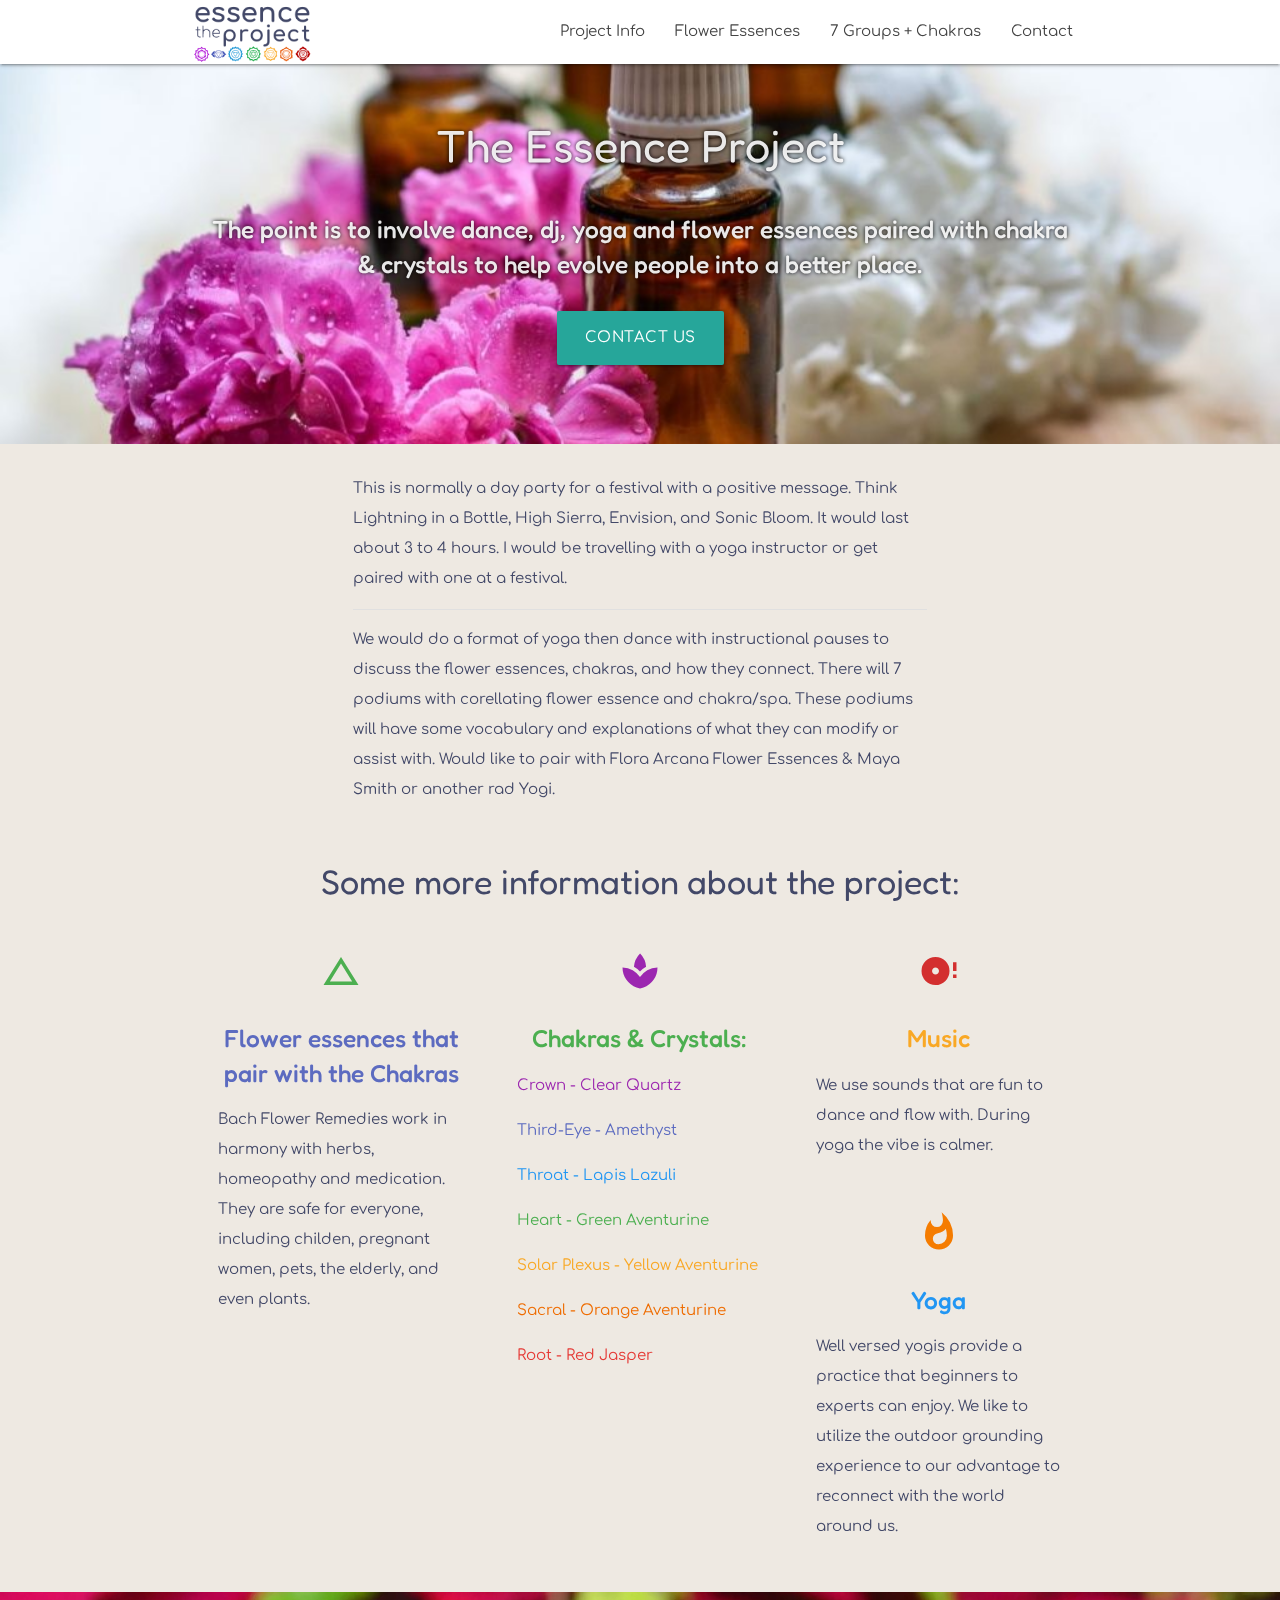
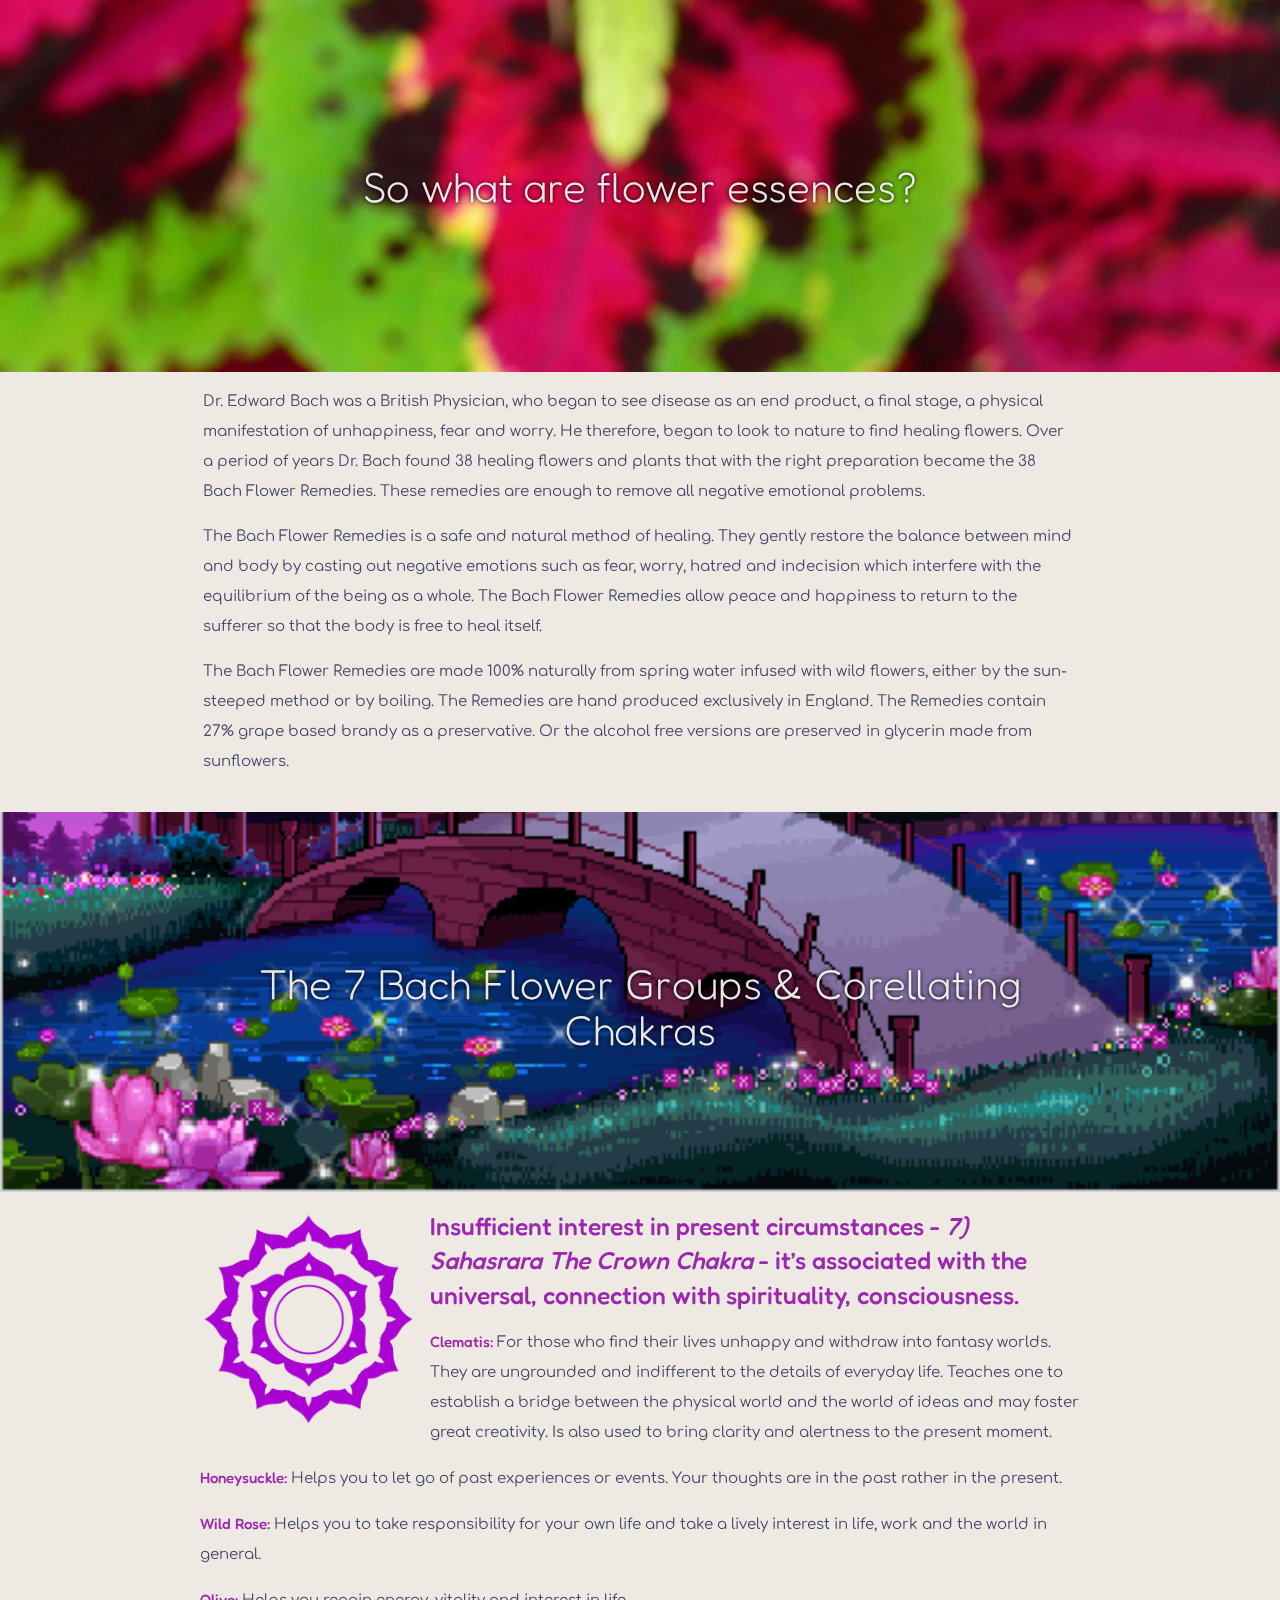
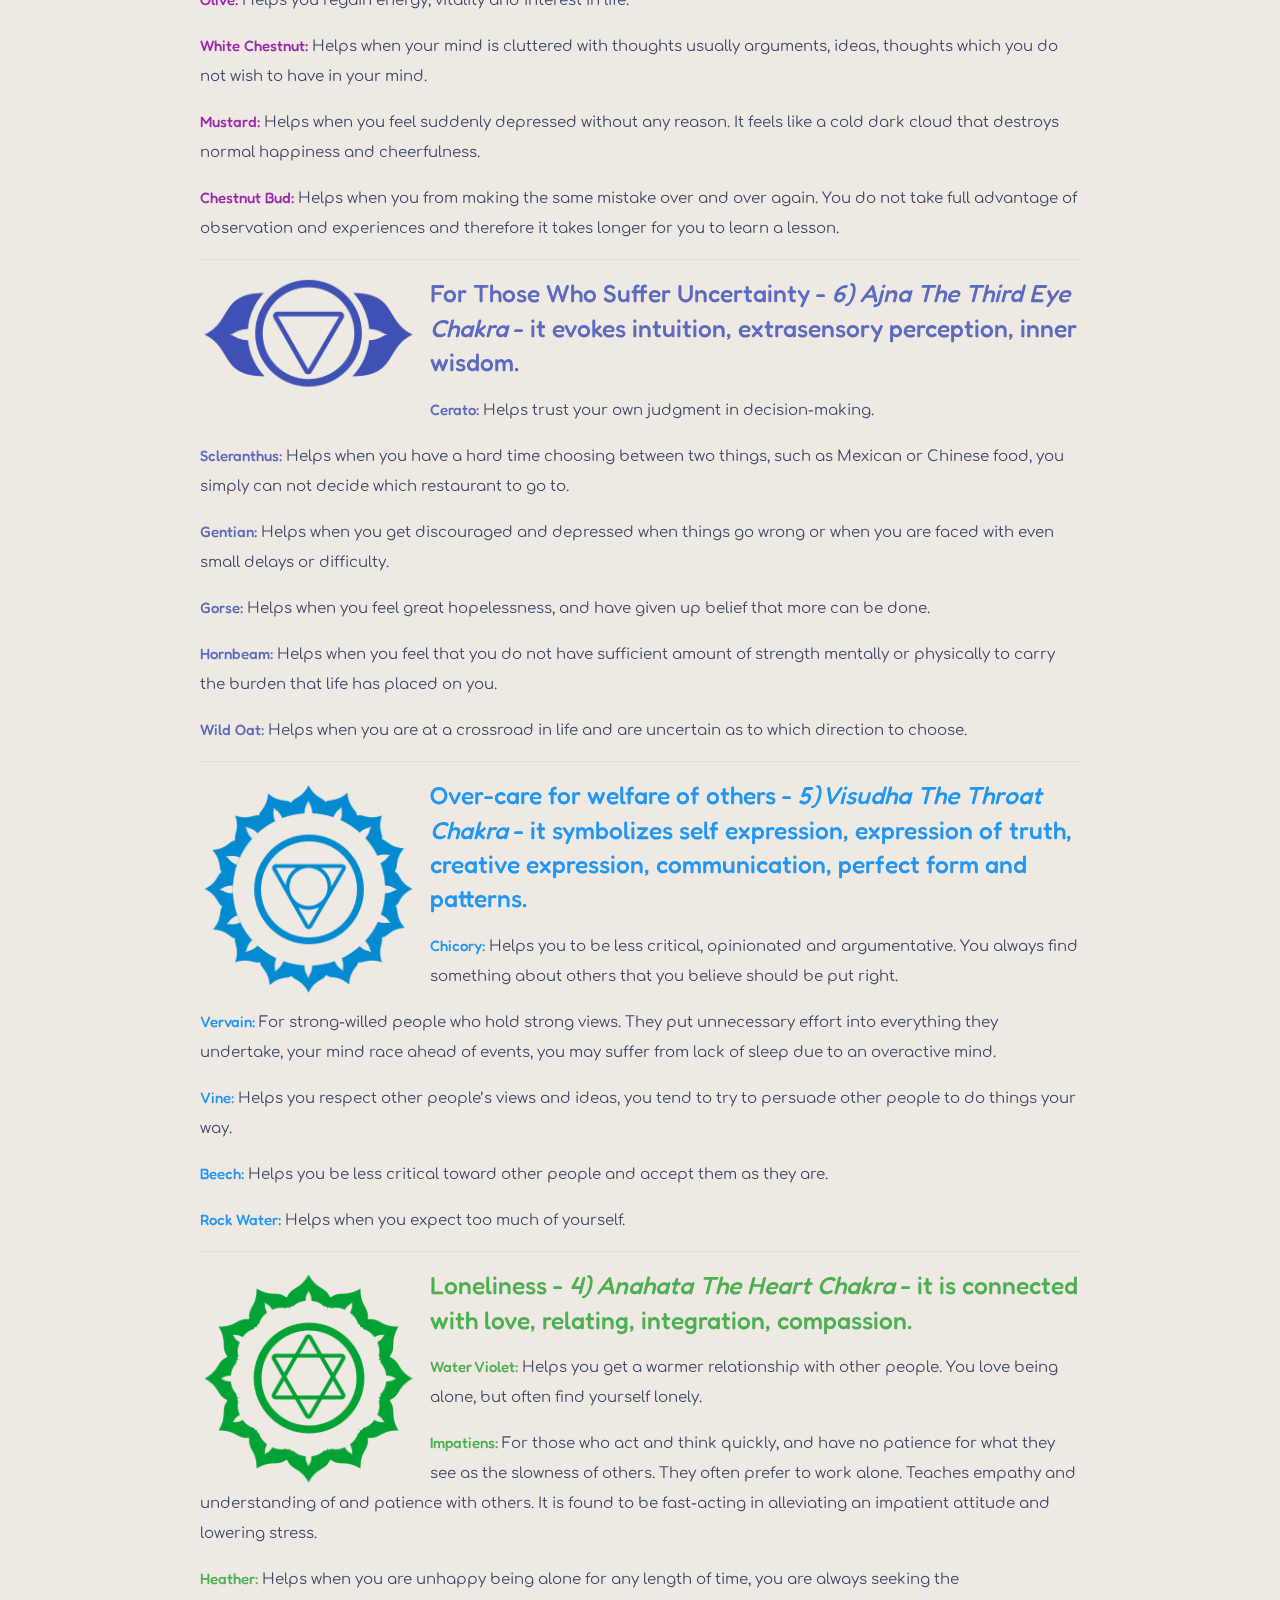
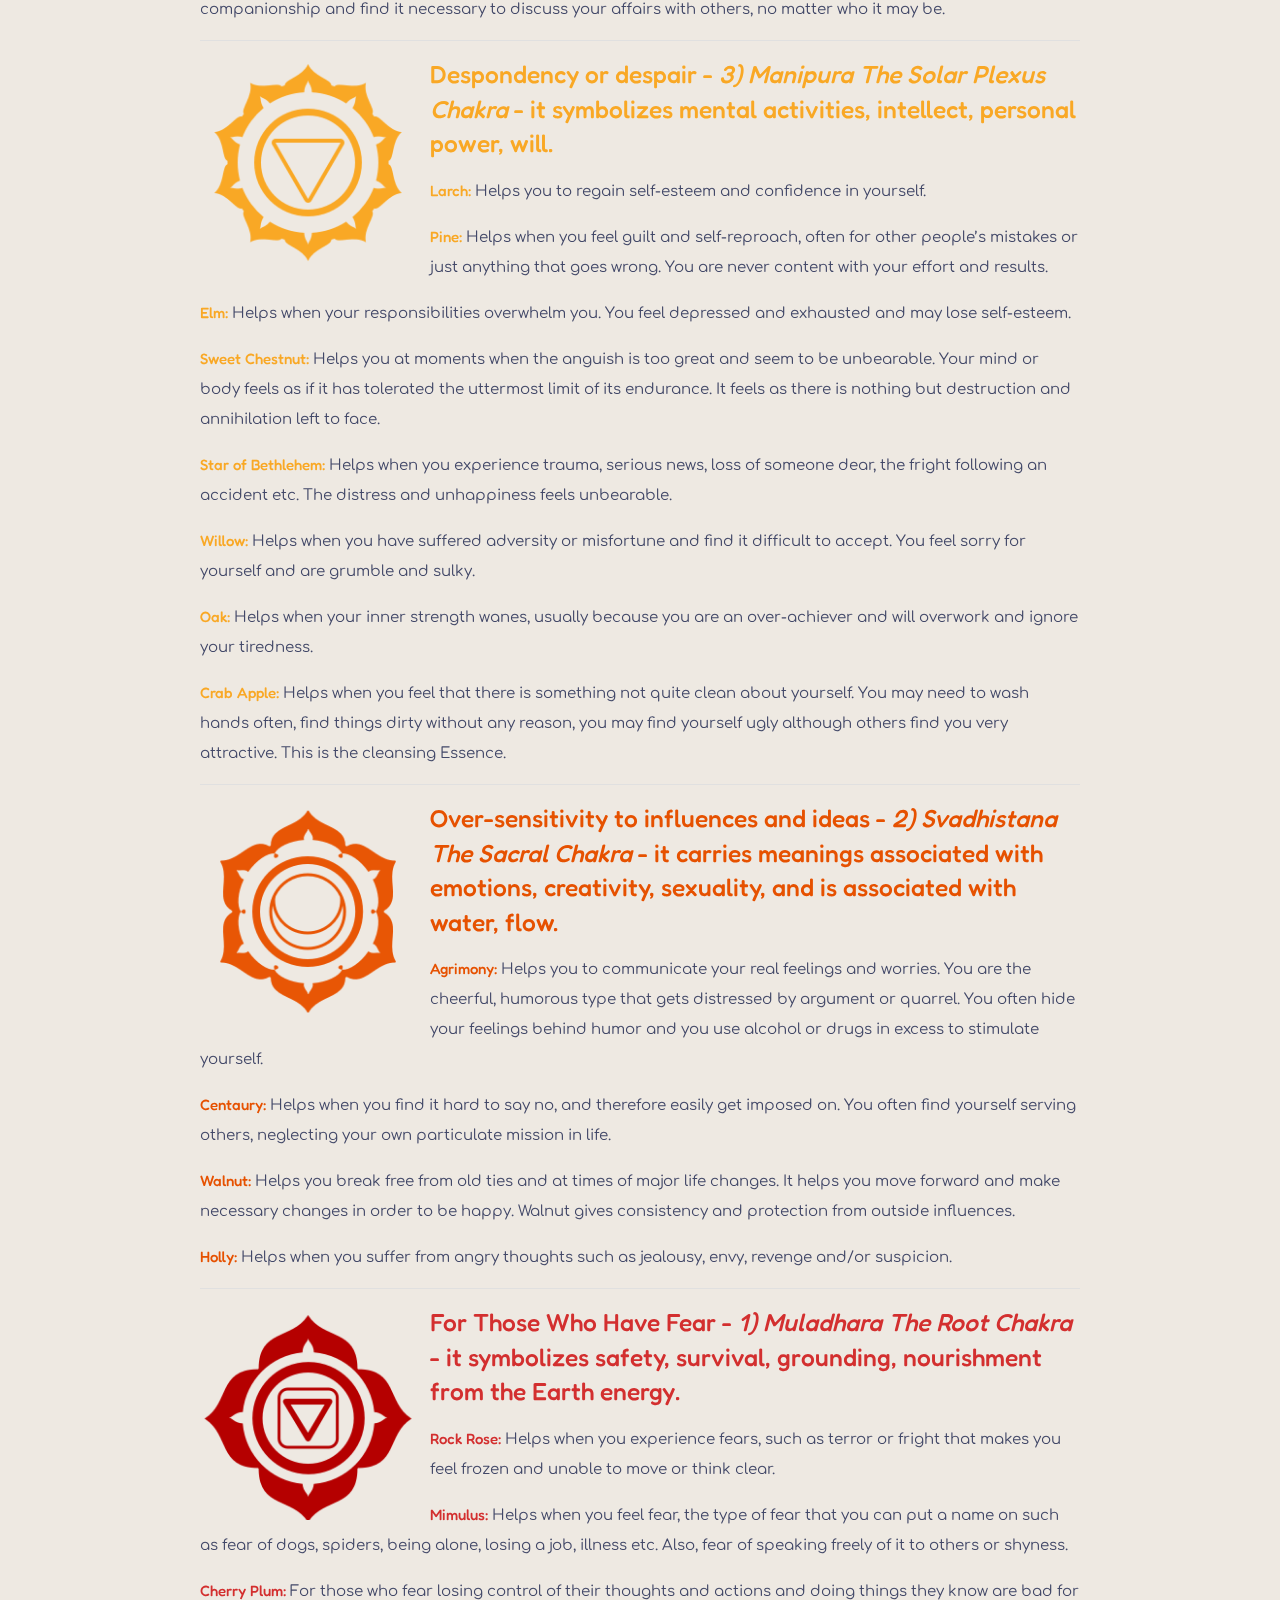
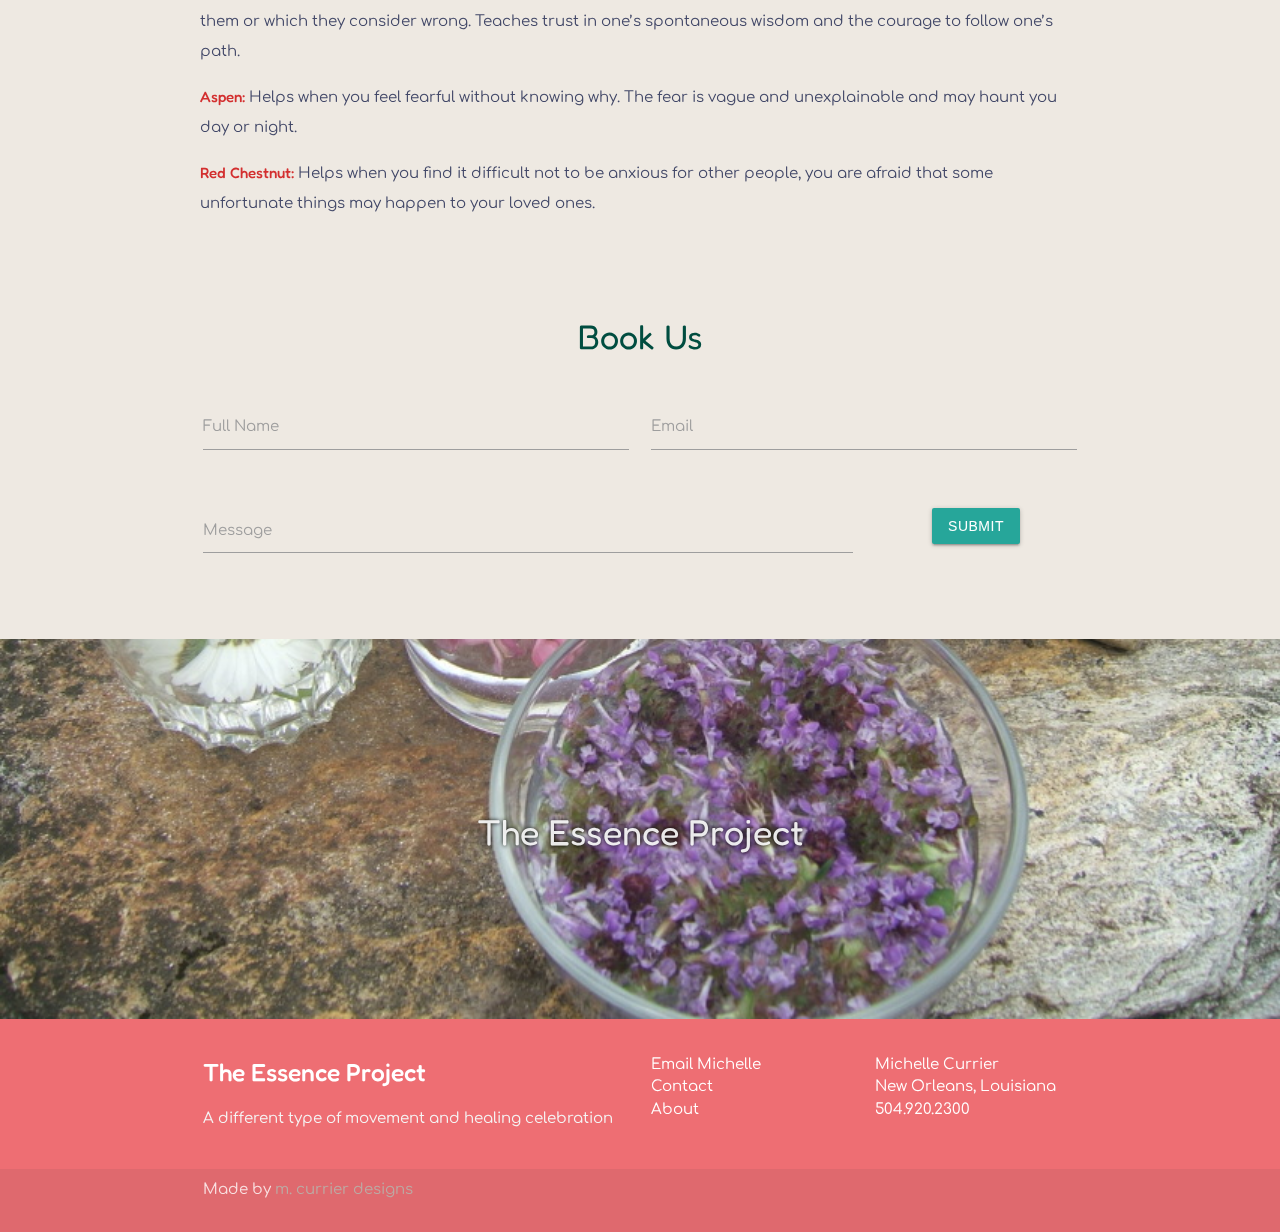
<file: index.html>
<!DOCTYPE html>
<!-- saved from url=(0029)https://essence.mcurrier.com/ -->
<html lang="en"><head><meta http-equiv="Content-Type" content="text/html; charset=UTF-8">
  
  <meta name="viewport" content="width=device-width, initial-scale=1">
  <title>The Essence Project</title>

  <!-- CSS  -->
  <link href="./img/icon" rel="stylesheet">
  <link href="./css/materialize.css" type="text/css" rel="stylesheet" media="screen,projection">
  <link href="./css/style.css" type="text/css" rel="stylesheet" media="screen,projection">

  <link href="./css/css" rel="stylesheet">
  
  <link rel="preconnect" href="https://fonts.googleapis.com">
  <link rel="preconnect" href="https://fonts.gstatic.com" crossorigin>
  <link href="https://fonts.googleapis.com/css2?family=Comfortaa:wght@300..700&family=Fredoka:wght@300..700&display=swap" rel="stylesheet">
  <link href="https://fonts.googleapis.com/icon?family=Material+Icons" rel="stylesheet">
</head>
<body data-new-gr-c-s-check-loaded="14.1215.0" data-gr-ext-installed="" cz-shortcut-listen="true">
  <nav class="white" role="navigation">
    <div class="nav-wrapper container">
      <a id="logo-container" href="https://essence.mcurrier.com/#" class="brand-logo"></a>
      <ul class="right hide-on-med-and-down">
        <li><a href="#one" class="active">Project Info</a></li>
        <li><a href="#two">Flower Essences</a></li>
        <li><a href="#three">7 Groups + Chakras</a></li>
        <li><a href="#contact">Contact</a></li>
      </ul>

      <ul id="nav-mobile" class="sidenav">
        <li><a href="#one" class="active">Project Info</a></li>
        <li><a href="#two">Flower Essences</a></li>
        <li><a href="#three">7 Bach Flower Groups + Chakras</a></li>
        <li><a href="#contact">Contact</a></li>
      </ul>
      <a href="https://essence.mcurrier.com/#" data-target="nav-mobile" class="sidenav-trigger"><i class="material-icons">menu</i></a>
    </div>
  </nav>

  <div id="index-banner" class="parallax-container">
    <div class="section no-pad-bot">
      <div class="container">
        <br class="hide-on-med-and-down"><br>
        <h1 class="header center">The Essence Project</h1>
        <div class="row center">
          <h5 class="header col s12">The point is to involve dance, dj, yoga and flower essences paired with chakra &amp; crystals to help evolve people into a better place.</h5>
        </div>
        <div class="row center">
          <a href="#contact" id="download-button" class="btn-large waves-effect waves-light wine">Contact Us</a>
        </div>
        <br><br>

      </div>
    </div>
    <div class="parallax"><img src="./img/Flower-Essences-1024x512.jpg" alt="Essence Project" style="transform: translate3d(-50%, 105.265px, 0px); opacity: 1;"></div>
  </div>
  <div class="container">
    <div id="one" class="section scrollspy">
      <div class="row">
        <div class="col offset-m2 m8 s12">
          <p>This is normally a day party for a festival with a positive message. Think Lightning in a Bottle, High Sierra, Envision, and Sonic Bloom. It would last about 3 to 4 hours. I would be travelling with a yoga instructor or get paired with one at a festival. </p> 
        </div>
        <div class="col offset-m2 m8 s12">
          <div class="divider"></div>
          <p>We would do a format of yoga then dance with instructional pauses to discuss the flower essences, chakras, and how they connect. There will 7 podiums with corellating flower essence and chakra/spa. These podiums will have some vocabulary and explanations of what they can modify or assist with. Would like to pair with Flora Arcana Flower Essences &amp; Maya Smith or another rad Yogi.</p>

        </div>
      </div>
      <!--   Icon Section   -->
      <div class="row">
        <div class="col s12 center"><h4>Some more information about the project:</h4></div>
        <div class="col s12 m6 l4">
          <div class="icon-block">
            <h2 class="center green-text"><i class="material-icons">change_history</i></h2>
            <h5 class="center indigo-text text-lighten-1">Flower essences that pair with the Chakras</h5>

            <p>Bach Flower Remedies work in harmony with herbs, homeopathy and medication. They are safe for everyone, including childen, pregnant women, pets, the elderly, and even plants.</p>
          </div>
        </div>

        <div class="col s12 m6 l4">
          <div class="icon-block">
            <h2 class="center purple-text"><i class="material-icons">spa</i></h2>
            <h5 class="center green-text">Chakras &amp; Crystals:</h5>
              <p class="purple-text">Crown - Clear Quartz</p>
              <p class="indigo-text text-lighten-1">Third-Eye - Amethyst</p>
              <p class="blue-text">Throat - Lapis Lazuli</p>
              <p class="green-text">Heart - Green Aventurine</p>
              <p class="yellow-text text-darken-3">Solar Plexus - Yellow Aventurine</p>
              <p class="orange-text text-darken-3">Sacral - Orange Aventurine</p>
              <p class="red-text text-darken-1">Root - Red Jasper</p>
          </div>
        </div>

        <div class="col s12 m6 l4">
          <div class="icon-block">
            <h2 class="center red-text text-darken-2"><i class="material-icons">disc_full</i></h2>
            <h5 class="center yellow-text text-darken-3">Music</h5>

            <p>We use sounds that are fun to dance and flow with. During yoga the vibe is calmer.</p>
          </div>
        </div>
        <div class="col s12 m6 l4">
          <div class="icon-block">
            <h2 class="center orange-text text-darken-2"><i class="material-icons">whatshot</i></h2>
            <h5 class="center blue-text">Yoga</h5>

            <p>Well versed yogis provide a practice that beginners to experts can enjoy. We like to utilize the outdoor grounding experience to our advantage to reconnect with the world around us.</p>
          </div>
        </div>
      </div>

    </div>
  </div>

  <div class="parallax-container valign-wrapper">
    <div id="two" class="section no-pad-bot scrollspy">
      <div class="container">
        <div class="row center">
          <h2 class="header col s12 light">So what are flower essences?</h2>      
        </div>      
      </div>
    </div>
    <div class="parallax"><img src="./img/flower.webp" alt="flower essences" style="opacity: 1;"></div>
  </div>
  <div class="container">
    <div class="row">
      <div class="col s12">
        <p>Dr. Edward Bach was a British Physician, who began to see disease as an end product, a final stage, a physical manifestation of unhappiness, fear and worry. He therefore, began to look to nature to find healing flowers. Over a period of years Dr. Bach found 38 healing flowers and plants that with the right preparation became the 38 Bach Flower Remedies. These remedies are enough to remove all negative emotional problems.</p>
        <p>The Bach Flower Remedies is a safe and natural method of healing. They gently restore the balance between mind and body by casting out negative emotions such as fear, worry, hatred and indecision which interfere with the equilibrium of the being as a whole. The Bach Flower Remedies allow peace and happiness to return to the sufferer so that the body is free to heal itself.</p>
        <p>The Bach Flower Remedies are made 100% naturally from spring water infused with wild flowers, either by the sun-steeped method or by boiling. The Remedies are hand produced exclusively in England. The Remedies contain 27% grape based brandy as a preservative. Or the alcohol free versions are preserved in glycerin made from sunflowers.
</p>
      </div>
    </div>
  </div>
  <div class="parallax-container valign-wrapper">
    <div class="section no-pad-bot">
      <div id="three" class="container scrollspy">
        <div class="row center">
          <h2 class="header col s12 light">The 7 Bach Flower Groups &amp; Corellating Chakras</h2>      
        </div>      
      </div>
    </div>
    <div class="parallax"><img src="./img/bridge-pixel.gif" alt="bridge garden" style="opacity: 1;"></div>
  </div>
  <div id="second" class="row">
    <div class="col s12">
      <ul id="show" class="chakra-menu">
        <li><a href="/#crown" class="purple-text">sahasrara</a></li>
        <li><a href="/#thirdeye" class="indigo-text">ajna</a></li>
        <li><a href="/#throat" class="blue-text">visudha</a></li>
        <li><a href="/#heart" class="green-text">anahata</a></li>
        <li><a href="/#solarplexus" class="yellow-text text-darken-3">manipura</a></li>
        <li><a href="/#sacral" class="orange-text text-darken-2">svadhistana</a></li>
        <li><a href="/#root" class="red-text text-darken-2">muladhara</a></li>
      </ul>

  <div class="container">
    <div class="row">
      <div class="col s12">
        <h5 id="crown" class="purple-text scrollspy"> <div class="sahasrara"></div>Insufficient interest in present circumstances - <i>7) Sahasrara The Crown Chakra</i> - it’s associated with the universal, connection with spirituality, consciousness.</h5>
        <p><strong class="purple-text">Clematis:</strong> For those who find their lives unhappy and withdraw into fantasy worlds. They are ungrounded and indifferent to the details of everyday life. Teaches one to establish a bridge between the physical world and the world of ideas and may foster great creativity. Is also used to bring clarity and alertness to the present moment.</p>
        <p><strong class="purple-text">Honeysuckle:</strong> Helps you to let go of past experiences or events. Your thoughts are in the past rather in the present.</p>
        <p><strong class="purple-text">Wild Rose:</strong> Helps you to take responsibility for your own life and take a lively interest in life, work and the world in general.</p>
        <p><strong class="purple-text">Olive:</strong> Helps you regain energy, vitality and interest in life.</p>
        <p><strong class="purple-text">White Chestnut:</strong> Helps when your mind is cluttered with thoughts usually arguments, ideas, thoughts which you do not wish to have in your mind.</p>
        <p><strong class="purple-text">Mustard:</strong> Helps when you feel suddenly depressed without any reason. It feels like a cold dark cloud that destroys normal happiness and cheerfulness.</p>
        <p><strong class="purple-text">Chestnut Bud:</strong> Helps when you from making the same mistake over and over again. You do not take full advantage of observation and experiences and therefore it takes longer for you to learn a lesson.</p>
      </div>
      <div class="col s12">
        <div class="divider"></div>
      </div>
      <div class="col s12">
        <h5 id="thirdeye" class="indigo-text text-lighten-1  scrollspy"><div class="ajna"></div>For Those Who Suffer Uncertainty - <i>6) Ajna The Third Eye Chakra</i> - it evokes intuition, extrasensory perception, inner wisdom.</h5>
        <p><strong class="indigo-text text-lighten-1">Cerato:</strong> Helps trust your own judgment in decision-making. </p>
        <p><strong class="indigo-text text-lighten-1">Scleranthus:</strong> Helps when you have a hard time choosing between two things, such as Mexican or Chinese food, you simply can not decide which restaurant to go to.</p>
        <p><strong class="indigo-text text-lighten-1">Gentian:</strong> Helps when you get discouraged and depressed when things go wrong or when you are faced with even small delays or difficulty.</p>
        <p><strong class="indigo-text text-lighten-1">Gorse:</strong> Helps when you feel great hopelessness, and have given up belief that more can be done.</p>
        <p><strong class="indigo-text text-lighten-1">Hornbeam:</strong> Helps when you feel that you do not  have sufficient amount of strength mentally or physically to carry the burden that life has placed on you.</p>
        <p><strong class="indigo-text text-lighten-1">Wild Oat:</strong> Helps when you are at a crossroad in life and are uncertain as to which direction to choose.</p>
      </div>
      <div class="col s12">
        <div class="divider"></div>
      </div>
      <div class="col s12">
        <h5 id="throat" class="blue-text scrollspy"><div class="visudha"></div>Over-care for welfare of others - <i>5) Visudha The Throat Chakra</i> - it symbolizes self expression, expression of truth, creative expression, communication, perfect form and patterns.</h5>
        <p><strong class="blue-text">Chicory:</strong> Helps you to be less critical, opinionated and argumentative. You always find something about others that you believe should be put right.</p>
        <p><strong class="blue-text">Vervain:</strong> For strong-willed people who hold strong views. They put unnecessary effort into everything they undertake, your mind race ahead of events, you may suffer from lack of sleep due to an overactive mind.</p>
        <p><strong class="blue-text">Vine:</strong> Helps you respect other people’s views and ideas, you tend to try to persuade other people to do things your way.</p>
        <p><strong class="blue-text">Beech:</strong> Helps you be less critical toward other people and accept them as they are.</p>
        <p><strong class="blue-text">Rock Water:</strong> Helps when you expect too much of yourself.</p>
      </div>
      <div class="col s12">
        <div class="divider"></div>
      </div>
      <div class="col s12">
        <h5 id="heart" class="green-text scrollspy"><div class="anahata"></div>Loneliness - <i>4) Anahata The Heart Chakra</i> - it is connected with love, relating, integration, compassion.</h5>
        <p><strong class="green-text">Water Violet:</strong> Helps you get a warmer relationship with other people. You love being alone, but often find yourself lonely.</p>
        <p><strong class="green-text">Impatiens:</strong> For those who act and think quickly, and have no patience for what they see as the slowness of others. They often prefer to work alone. Teaches empathy and understanding of and patience with others. It is found to be fast-acting in alleviating an impatient attitude and lowering stress.</p>
        <p><strong class="green-text">Heather:</strong> Helps when you are unhappy being alone for any length of time, you are always seeking the companionship and find it necessary to discuss your affairs with others, no matter who it may be.</p>
      </div>
      <div class="col s12">
        <div class="divider"></div>
      </div> 
      <div class="col s12">
        <h5 id="solarplexus" class="yellow-text text-darken-3 scrollspy"><div class="manipura"></div>Despondency or despair - <i>3) Manipura The Solar Plexus Chakra</i> - it symbolizes mental activities, intellect, personal power, will.</h5>
        <p><strong class="yellow-text text-darken-3">Larch:</strong> Helps you to regain self-esteem and confidence in yourself.</p>
        <p><strong class="yellow-text text-darken-3">Pine:</strong> Helps when you feel guilt and self-reproach, often for other people’s mistakes or just anything that goes wrong. You are never content with your effort and results.</p>
        <p><strong class="yellow-text text-darken-3">Elm:</strong> Helps when your responsibilities overwhelm you. You feel depressed and exhausted and may lose self-esteem.</p>
        <p><strong class="yellow-text text-darken-3">Sweet Chestnut:</strong> Helps you at moments when the anguish is too great and seem to be unbearable. Your mind or body feels as if it has tolerated the uttermost limit of its endurance. It feels as there is nothing but destruction and annihilation left to face.</p>
        <p><strong class="yellow-text text-darken-3">Star of Bethlehem:</strong> Helps when you experience trauma, serious news, loss of someone dear, the fright following an accident etc. The distress and unhappiness feels unbearable.</p>
        <p><strong class="yellow-text text-darken-3">Willow:</strong> Helps when you have suffered adversity or misfortune and find it difficult to accept. You feel sorry for yourself and are grumble and sulky.</p>
        <p><strong class="yellow-text text-darken-3">Oak:</strong> Helps when your inner strength wanes, usually because you are an over-achiever and will overwork and ignore your tiredness.</p>
        <p><strong class="yellow-text text-darken-3">Crab Apple:</strong> Helps when you feel that there is something not quite clean about yourself. You may need to wash hands often, find things dirty without any reason, you may find yourself ugly although others find you very attractive. This is the cleansing Essence.</p>
      </div>
      <div class="col s12">
        <div class="divider"></div>
      </div>
      <div class="col s12">
        <h5 id="sacral" class="orange-text text-darken-4 scrollspy"><div class="svadhistana"></div>Over-sensitivity to influences and ideas - <i>2) Svadhistana The Sacral Chakra</i> - it carries meanings associated with emotions, creativity, sexuality, and is associated with water, flow.</h5>
        <p><strong class="orange-text text-darken-4">Agrimony:</strong> Helps you to communicate your real feelings and worries. You are the cheerful, humorous type that gets distressed by argument or quarrel. You often hide your feelings behind humor and you use alcohol or drugs in excess to stimulate yourself.</p>
        <p><strong class="orange-text text-darken-4">Centaury:</strong> Helps when you find it hard to say no, and therefore easily get imposed on. You often find yourself serving others, neglecting your own particulate mission in life.</p>
        <p><strong class="orange-text text-darken-4">Walnut:</strong> Helps you break free from old ties and at times of major life changes. It helps you move forward and make necessary changes in order to be happy. Walnut gives consistency and protection from outside influences.</p>
        <p><strong class="orange-text text-darken-4">Holly:</strong> Helps when you suffer from angry thoughts such as jealousy, envy, revenge and/or suspicion.</p>
      </div>
      <div class="col s12">
        <div class="divider"></div>
      </div>
      <div class="col s12">
        <h5 id="root" class="red-text text-darken-2 scrollspy"><div class="muladhara"></div>For Those Who Have Fear - <i>1) Muladhara The Root Chakra</i> - it symbolizes safety, survival, grounding, nourishment from the Earth energy. </h5>
        <p><strong class="red-text text-darken-2">Rock Rose:</strong> Helps when you experience fears, such as terror or fright that makes you feel frozen and unable to move or think clear. </p>
        <p><strong class="red-text text-darken-2">Mimulus:</strong> Helps when you feel fear, the type of fear that you can put a name on such as fear of dogs, spiders, being alone, losing a job, illness etc. Also, fear of speaking freely of it to others or shyness. </p>
        <p><strong class="red-text text-darken-2">Cherry Plum:</strong> For those who fear losing control of their thoughts and actions and doing things they know are bad for them or which they consider wrong. Teaches trust in one’s spontaneous wisdom and the courage to follow one’s path.</p>
        <p><strong class="red-text text-darken-2">Aspen:</strong> Helps when you feel fearful without knowing why. The fear is vague and unexplainable and may haunt you day or night. </p>
        <p><strong class="red-text text-darken-2">Red Chestnut:</strong> Helps when you find it difficult not to be anxious for other people, you are afraid that some unfortunate things may happen to your loved ones.</p>
      </div>
    </div>
  </div>
  </div>
</div>
  <div class="container">
    <div id="contact" class="section scrollspy">

      <div class="row">
        <div class="col s12 center">
          <h3><i class="mdi-content-send brown-text"></i></h3>
          <h4 class="teal-text text-darken-4">Book Us</h4>
            <form action="https://essence.mcurrier.com/#" id="form" method="post">
              <div class="row">
              
              </div>
              <div class="row">
                <div class="input-field col m6 s12">
                        <input name="name" type="text" class="validate">
                        <label for="name">Full Name</label>
                </div>
                <div class="input-field col m6 s12">
                        <input name="email" type="email" class="validate">
                        <label for="email">Email</label>   
                </div>
              </div>
              <div class="row">
                <div class="input-field col m9 s12">
                      <textarea name="msg" class="materialize-textarea"></textarea>
                      <label for="msg">Message</label>
                      <br>
<!-- <b>Warning</b>:  Undefined variable $thankYou in <b>/home/claycreat1ons/public_html/essenceproject/index.php</b> on line <b>280</b><br> -->
                </div>
                <div class="input-field col m3 s12">
                      <button class="btn waves-effect waves-light wine" type="submit" name="submit" value="submit" id="send">Submit
                      </button>    
                </div>                     
              </div>
            </form>             
        </div>
      </div>

    </div>
  </div>
  <div class="parallax-container valign-wrapper">
    <div class="section no-pad-bot">
      <div class="container">
        <div class="row center">
          <h3>The Essence Project</h3>
        </div>
      </div>
    </div>
    <div class="parallax"><img src="./img/flowers-in-water.jpeg" alt="flowers in water" style="opacity: 1;"></div>
  </div>
  <footer class="page-footer wine">
    <div class="container">
      <div class="row">
        <div class="col l6 s12">
          <h5 class="white-text">The Essence Project</h5>
          <p class="grey-text text-lighten-4">A different type of movement and healing celebration</p>


        </div>
        <div class="col l3 s12">
          
          <ul>
            <li><a class="white-text" href="mailto:mushel@gmail.com">Email Michelle</a></li>
            <li><a class="white-text" href="#two">Contact</a></li>
            <li><a class="white-text active" href="#one">About</a></li>
          
          </ul>
        </div>
        <div class="col l3 s12">
          <ul>
            <li>Michelle Currier</li>
            <li>New Orleans, Louisiana</li>
            <li>504.920.2300</li>
          </ul>
        </div>
      </div>
    </div>
    <div class="footer-copyright">
      <div class="container">
        <div class="row">
          <div class="col s12">
            Made by <a class="brown-text text-lighten-3" href="http://mcurrier.com/">m. currier designs</a>

          </div>
        </div>
      
      </div>
    </div>
  </footer>


  <!--  Scripts-->
  <script src="./js/jquery-2.1.1.min.js"></script>
  <script src="./js/materialize.js"></script>
  <script src="./js/init.js"></script>
  <script>
    $(document).ready(function(){
      $('.scrollspy').scrollSpy();
    });

    var offsetTop = $("#second").offset().top;

    $(window).scroll(function() {
      var scrollTop = $(window).scrollTop();
      if (scrollTop > offsetTop) {
        $("#show").fadeIn(400);
      }
    });
  </script>
  

<div class="sidenav-overlay"></div>
</html>
</file>
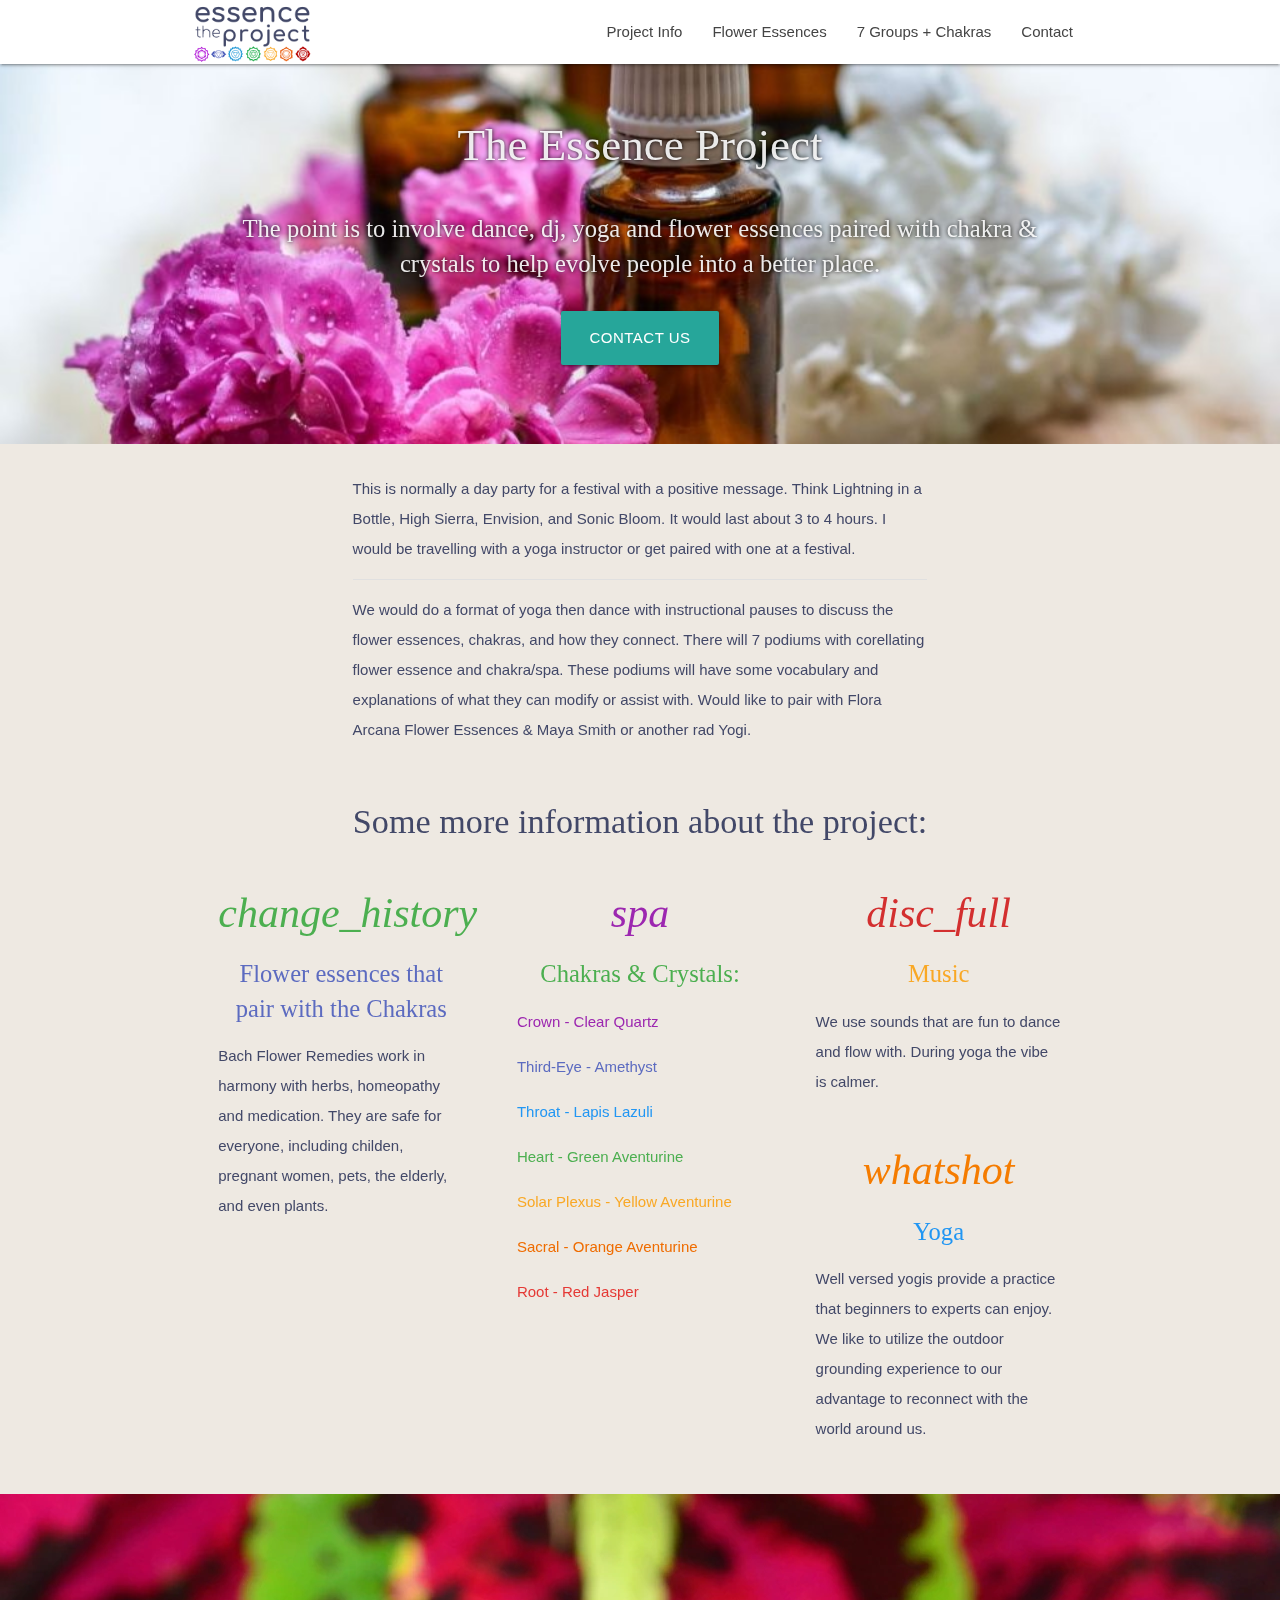
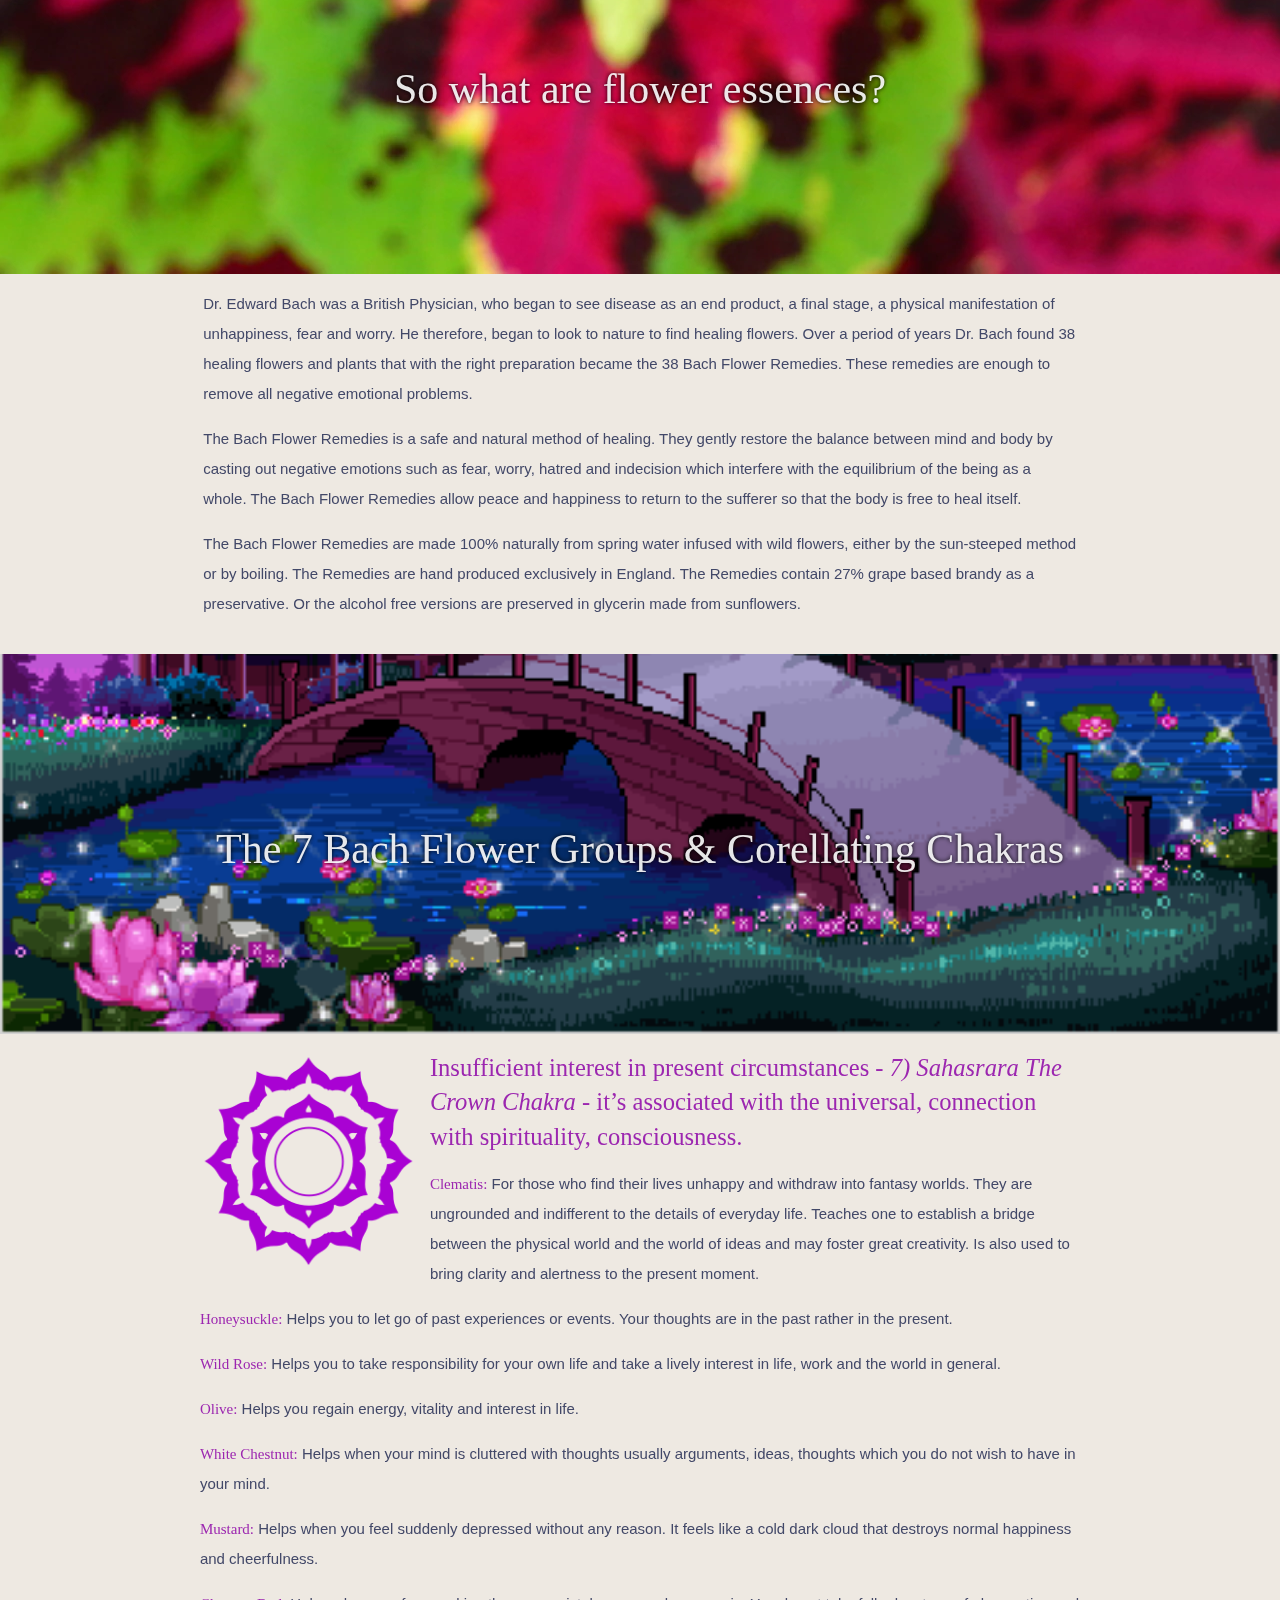
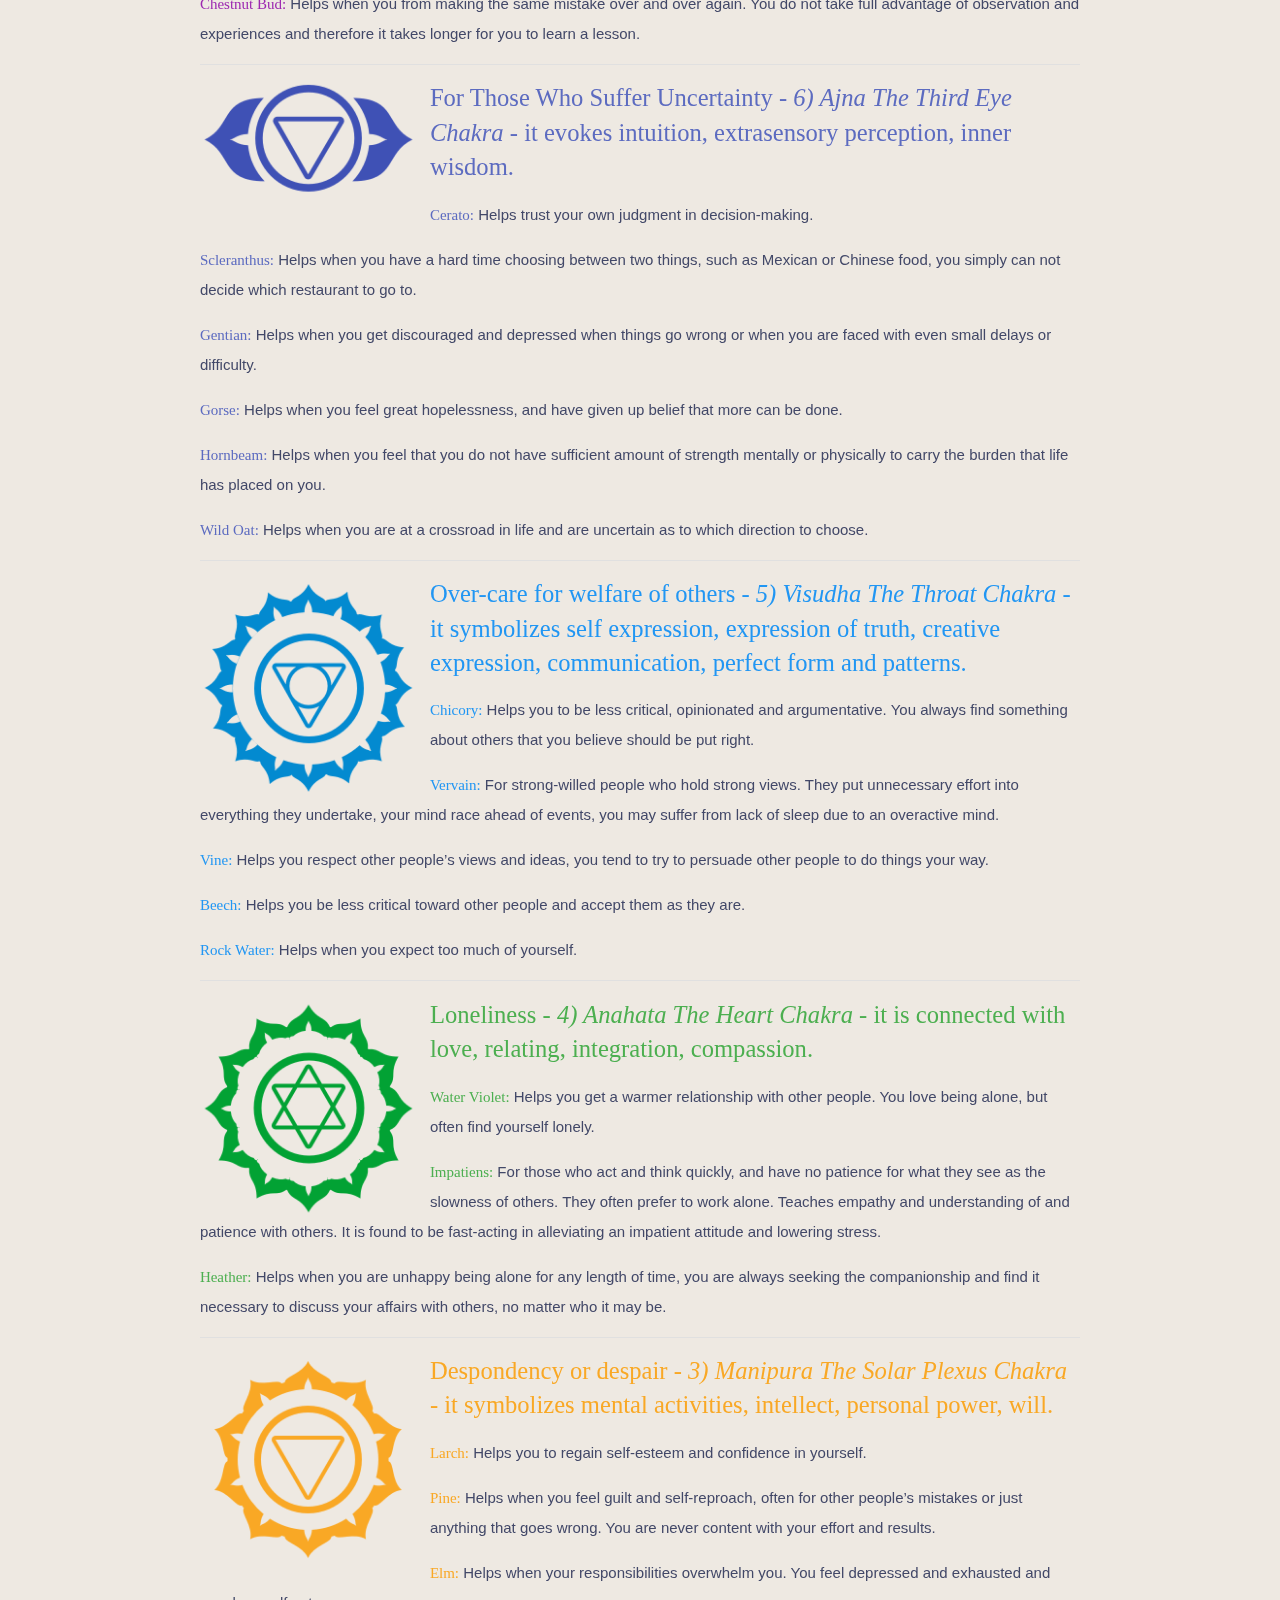
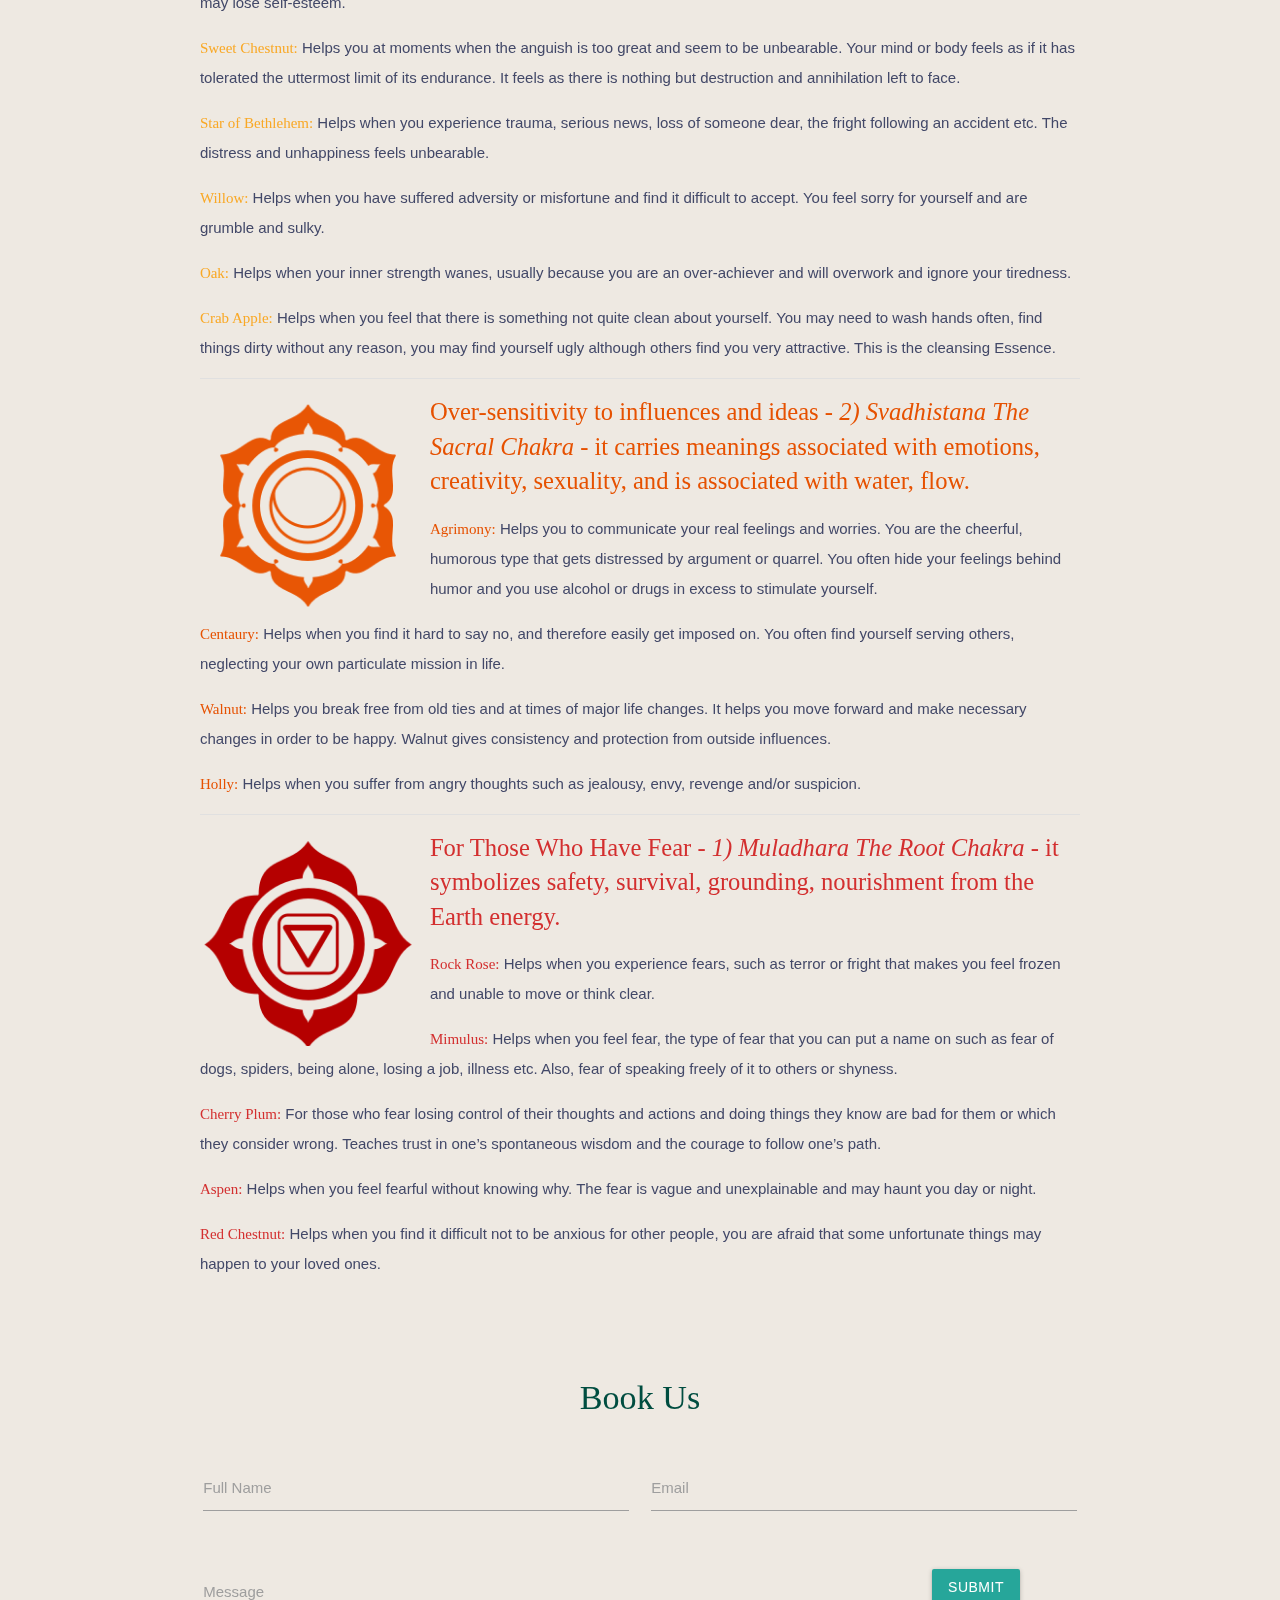
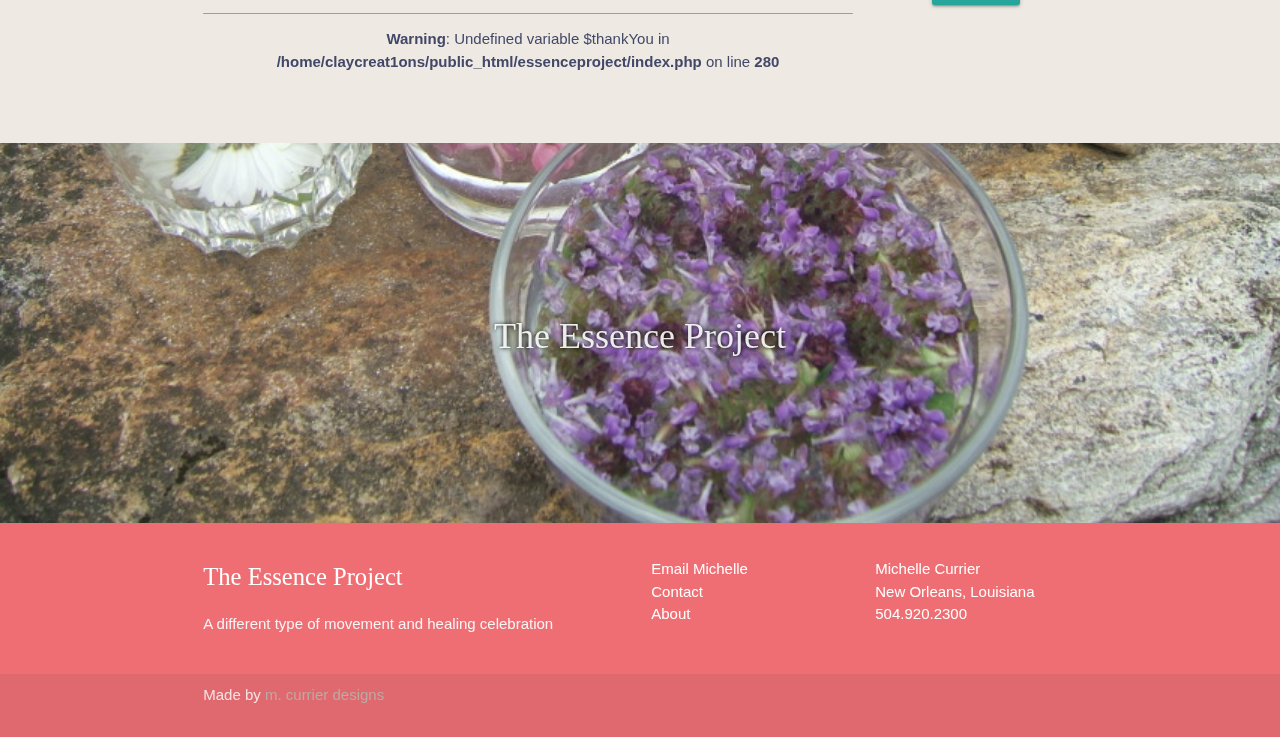
<file: The Essence Project.html>
<!DOCTYPE html>
<!-- saved from url=(0029)https://essence.mcurrier.com/ -->
<html lang="en"><head><meta http-equiv="Content-Type" content="text/html; charset=UTF-8">
  
  <meta name="viewport" content="width=device-width, initial-scale=1">
  <title>The Essence Project</title>

  <!-- CSS  -->
  <link href="./img/icon" rel="stylesheet">
  <link href="./css/materialize.css" type="text/css" rel="stylesheet" media="screen,projection">
  <link href="./css/style.css" type="text/css" rel="stylesheet" media="screen,projection">

  <link href="./css/css" rel="stylesheet">
  

</head>
<body data-new-gr-c-s-check-loaded="14.1215.0" data-gr-ext-installed="" cz-shortcut-listen="true">
  <nav class="white" role="navigation">
    <div class="nav-wrapper container">
      <a id="logo-container" href="https://essence.mcurrier.com/#" class="brand-logo"></a>
      <ul class="right hide-on-med-and-down">
        <li><a href="#one" class="active">Project Info</a></li>
        <li><a href="#two">Flower Essences</a></li>
        <li><a href="#three">7 Groups + Chakras</a></li>
        <li><a href="#contact">Contact</a></li>
      </ul>

      <ul id="nav-mobile" class="sidenav">
        <li><a href="#one" class="active">Project Info</a></li>
        <li><a href="#two">Flower Essences</a></li>
        <li><a href="#three">7 Bach Flower Groups + Chakras</a></li>
        <li><a href="#contact">Contact</a></li>
      </ul>
      <a href="https://essence.mcurrier.com/#" data-target="nav-mobile" class="sidenav-trigger"><i class="material-icons">menu</i></a>
    </div>
  </nav>

  <div id="index-banner" class="parallax-container">
    <div class="section no-pad-bot">
      <div class="container">
        <br class="hide-on-med-and-down"><br>
        <h1 class="header center">The Essence Project</h1>
        <div class="row center">
          <h5 class="header col s12">The point is to involve dance, dj, yoga and flower essences paired with chakra &amp; crystals to help evolve people into a better place.</h5>
        </div>
        <div class="row center">
          <a href="#contact" id="download-button" class="btn-large waves-effect waves-light wine">Contact Us</a>
        </div>
        <br><br>

      </div>
    </div>
    <div class="parallax"><img src="./img/Flower-Essences-1024x512.jpg" alt="Essence Project" style="transform: translate3d(-50%, 105.265px, 0px); opacity: 1;"></div>
  </div>
  <div class="container">
    <div id="one" class="section scrollspy">
      <div class="row">
        <div class="col offset-m2 m8 s12">
          <p>This is normally a day party for a festival with a positive message. Think Lightning in a Bottle, High Sierra, Envision, and Sonic Bloom. It would last about 3 to 4 hours. I would be travelling with a yoga instructor or get paired with one at a festival. </p> 
        </div>
        <div class="col offset-m2 m8 s12">
          <div class="divider"></div>
          <p>We would do a format of yoga then dance with instructional pauses to discuss the flower essences, chakras, and how they connect. There will 7 podiums with corellating flower essence and chakra/spa. These podiums will have some vocabulary and explanations of what they can modify or assist with. Would like to pair with Flora Arcana Flower Essences &amp; Maya Smith or another rad Yogi.</p>

        </div>
      </div>
      <!--   Icon Section   -->
      <div class="row">
        <div class="col s12 center"><h4>Some more information about the project:</h4></div>
        <div class="col s12 m6 l4">
          <div class="icon-block">
            <h2 class="center green-text"><i class="material-icons">change_history</i></h2>
            <h5 class="center indigo-text text-lighten-1">Flower essences that pair with the Chakras</h5>

            <p>Bach Flower Remedies work in harmony with herbs, homeopathy and medication. They are safe for everyone, including childen, pregnant women, pets, the elderly, and even plants.</p>
          </div>
        </div>

        <div class="col s12 m6 l4">
          <div class="icon-block">
            <h2 class="center purple-text"><i class="material-icons">spa</i></h2>
            <h5 class="center green-text">Chakras &amp; Crystals:</h5>
              <p class="purple-text">Crown - Clear Quartz</p>
              <p class="indigo-text text-lighten-1">Third-Eye - Amethyst</p>
              <p class="blue-text">Throat - Lapis Lazuli</p>
              <p class="green-text">Heart - Green Aventurine</p>
              <p class="yellow-text text-darken-3">Solar Plexus - Yellow Aventurine</p>
              <p class="orange-text text-darken-3">Sacral - Orange Aventurine</p>
              <p class="red-text text-darken-1">Root - Red Jasper</p>
          </div>
        </div>

        <div class="col s12 m6 l4">
          <div class="icon-block">
            <h2 class="center red-text text-darken-2"><i class="material-icons">disc_full</i></h2>
            <h5 class="center yellow-text text-darken-3">Music</h5>

            <p>We use sounds that are fun to dance and flow with. During yoga the vibe is calmer.</p>
          </div>
        </div>
        <div class="col s12 m6 l4">
          <div class="icon-block">
            <h2 class="center orange-text text-darken-2"><i class="material-icons">whatshot</i></h2>
            <h5 class="center blue-text">Yoga</h5>

            <p>Well versed yogis provide a practice that beginners to experts can enjoy. We like to utilize the outdoor grounding experience to our advantage to reconnect with the world around us.</p>
          </div>
        </div>
      </div>

    </div>
  </div>

  <div class="parallax-container valign-wrapper">
    <div id="two" class="section no-pad-bot scrollspy">
      <div class="container">
        <div class="row center">
          <h2 class="header col s12 light">So what are flower essences?</h2>      
        </div>      
      </div>
    </div>
    <div class="parallax"><img src="./img/flower.webp" alt="flower essences" style="opacity: 1;"></div>
  </div>
  <div class="container">
    <div class="row">
      <div class="col s12">
        <p>Dr. Edward Bach was a British Physician, who began to see disease as an end product, a final stage, a physical manifestation of unhappiness, fear and worry. He therefore, began to look to nature to find healing flowers. Over a period of years Dr. Bach found 38 healing flowers and plants that with the right preparation became the 38 Bach Flower Remedies. These remedies are enough to remove all negative emotional problems.</p>
        <p>The Bach Flower Remedies is a safe and natural method of healing. They gently restore the balance between mind and body by casting out negative emotions such as fear, worry, hatred and indecision which interfere with the equilibrium of the being as a whole. The Bach Flower Remedies allow peace and happiness to return to the sufferer so that the body is free to heal itself.</p>
        <p>The Bach Flower Remedies are made 100% naturally from spring water infused with wild flowers, either by the sun-steeped method or by boiling. The Remedies are hand produced exclusively in England. The Remedies contain 27% grape based brandy as a preservative. Or the alcohol free versions are preserved in glycerin made from sunflowers.
</p>
      </div>
    </div>
  </div>
  <div class="parallax-container valign-wrapper">
    <div class="section no-pad-bot">
      <div id="three" class="container scrollspy">
        <div class="row center">
          <h2 class="header col s12 light">The 7 Bach Flower Groups &amp; Corellating Chakras</h2>      
        </div>      
      </div>
    </div>
    <div class="parallax"><img src="./img/bridge-pixel.gif" alt="bridge garden" style="opacity: 1;"></div>
  </div>
  <div id="second" class="row">
    <div class="col s12">
      <ul id="show" class="chakra-menu">
        <li><a href="/#crown" class="purple-text">sahasrara</a></li>
        <li><a href="/#thirdeye" class="indigo-text">ajna</a></li>
        <li><a href="/#throat" class="blue-text">visudha</a></li>
        <li><a href="/#heart" class="green-text">anahata</a></li>
        <li><a href="/#solarplexus" class="yellow-text text-darken-3">manipura</a></li>
        <li><a href="/#sacral" class="orange-text text-darken-2">svadhistana</a></li>
        <li><a href="/#root" class="red-text text-darken-2">muladhara</a></li>
      </ul>

  <div class="container">
    <div class="row">
      <div class="col s12">
        <h5 id="crown" class="purple-text scrollspy"> <div class="sahasrara"></div>Insufficient interest in present circumstances - <i>7) Sahasrara The Crown Chakra</i> - it’s associated with the universal, connection with spirituality, consciousness.</h5>
        <p><strong class="purple-text">Clematis:</strong> For those who find their lives unhappy and withdraw into fantasy worlds. They are ungrounded and indifferent to the details of everyday life. Teaches one to establish a bridge between the physical world and the world of ideas and may foster great creativity. Is also used to bring clarity and alertness to the present moment.</p>
        <p><strong class="purple-text">Honeysuckle:</strong> Helps you to let go of past experiences or events. Your thoughts are in the past rather in the present.</p>
        <p><strong class="purple-text">Wild Rose:</strong> Helps you to take responsibility for your own life and take a lively interest in life, work and the world in general.</p>
        <p><strong class="purple-text">Olive:</strong> Helps you regain energy, vitality and interest in life.</p>
        <p><strong class="purple-text">White Chestnut:</strong> Helps when your mind is cluttered with thoughts usually arguments, ideas, thoughts which you do not wish to have in your mind.</p>
        <p><strong class="purple-text">Mustard:</strong> Helps when you feel suddenly depressed without any reason. It feels like a cold dark cloud that destroys normal happiness and cheerfulness.</p>
        <p><strong class="purple-text">Chestnut Bud:</strong> Helps when you from making the same mistake over and over again. You do not take full advantage of observation and experiences and therefore it takes longer for you to learn a lesson.</p>
      </div>
      <div class="col s12">
        <div class="divider"></div>
      </div>
      <div class="col s12">
        <h5 id="thirdeye" class="indigo-text text-lighten-1  scrollspy"><div class="ajna"></div>For Those Who Suffer Uncertainty - <i>6) Ajna The Third Eye Chakra</i> - it evokes intuition, extrasensory perception, inner wisdom.</h5>
        <p><strong class="indigo-text text-lighten-1">Cerato:</strong> Helps trust your own judgment in decision-making. </p>
        <p><strong class="indigo-text text-lighten-1">Scleranthus:</strong> Helps when you have a hard time choosing between two things, such as Mexican or Chinese food, you simply can not decide which restaurant to go to.</p>
        <p><strong class="indigo-text text-lighten-1">Gentian:</strong> Helps when you get discouraged and depressed when things go wrong or when you are faced with even small delays or difficulty.</p>
        <p><strong class="indigo-text text-lighten-1">Gorse:</strong> Helps when you feel great hopelessness, and have given up belief that more can be done.</p>
        <p><strong class="indigo-text text-lighten-1">Hornbeam:</strong> Helps when you feel that you do not  have sufficient amount of strength mentally or physically to carry the burden that life has placed on you.</p>
        <p><strong class="indigo-text text-lighten-1">Wild Oat:</strong> Helps when you are at a crossroad in life and are uncertain as to which direction to choose.</p>
      </div>
      <div class="col s12">
        <div class="divider"></div>
      </div>
      <div class="col s12">
        <h5 id="throat" class="blue-text scrollspy"><div class="visudha"></div>Over-care for welfare of others - <i>5) Visudha The Throat Chakra</i> - it symbolizes self expression, expression of truth, creative expression, communication, perfect form and patterns.</h5>
        <p><strong class="blue-text">Chicory:</strong> Helps you to be less critical, opinionated and argumentative. You always find something about others that you believe should be put right.</p>
        <p><strong class="blue-text">Vervain:</strong> For strong-willed people who hold strong views. They put unnecessary effort into everything they undertake, your mind race ahead of events, you may suffer from lack of sleep due to an overactive mind.</p>
        <p><strong class="blue-text">Vine:</strong> Helps you respect other people’s views and ideas, you tend to try to persuade other people to do things your way.</p>
        <p><strong class="blue-text">Beech:</strong> Helps you be less critical toward other people and accept them as they are.</p>
        <p><strong class="blue-text">Rock Water:</strong> Helps when you expect too much of yourself.</p>
      </div>
      <div class="col s12">
        <div class="divider"></div>
      </div>
      <div class="col s12">
        <h5 id="heart" class="green-text scrollspy"><div class="anahata"></div>Loneliness - <i>4) Anahata The Heart Chakra</i> - it is connected with love, relating, integration, compassion.</h5>
        <p><strong class="green-text">Water Violet:</strong> Helps you get a warmer relationship with other people. You love being alone, but often find yourself lonely.</p>
        <p><strong class="green-text">Impatiens:</strong> For those who act and think quickly, and have no patience for what they see as the slowness of others. They often prefer to work alone. Teaches empathy and understanding of and patience with others. It is found to be fast-acting in alleviating an impatient attitude and lowering stress.</p>
        <p><strong class="green-text">Heather:</strong> Helps when you are unhappy being alone for any length of time, you are always seeking the companionship and find it necessary to discuss your affairs with others, no matter who it may be.</p>
      </div>
      <div class="col s12">
        <div class="divider"></div>
      </div> 
      <div class="col s12">
        <h5 id="solarplexus" class="yellow-text text-darken-3 scrollspy"><div class="manipura"></div>Despondency or despair - <i>3) Manipura The Solar Plexus Chakra</i> - it symbolizes mental activities, intellect, personal power, will.</h5>
        <p><strong class="yellow-text text-darken-3">Larch:</strong> Helps you to regain self-esteem and confidence in yourself.</p>
        <p><strong class="yellow-text text-darken-3">Pine:</strong> Helps when you feel guilt and self-reproach, often for other people’s mistakes or just anything that goes wrong. You are never content with your effort and results.</p>
        <p><strong class="yellow-text text-darken-3">Elm:</strong> Helps when your responsibilities overwhelm you. You feel depressed and exhausted and may lose self-esteem.</p>
        <p><strong class="yellow-text text-darken-3">Sweet Chestnut:</strong> Helps you at moments when the anguish is too great and seem to be unbearable. Your mind or body feels as if it has tolerated the uttermost limit of its endurance. It feels as there is nothing but destruction and annihilation left to face.</p>
        <p><strong class="yellow-text text-darken-3">Star of Bethlehem:</strong> Helps when you experience trauma, serious news, loss of someone dear, the fright following an accident etc. The distress and unhappiness feels unbearable.</p>
        <p><strong class="yellow-text text-darken-3">Willow:</strong> Helps when you have suffered adversity or misfortune and find it difficult to accept. You feel sorry for yourself and are grumble and sulky.</p>
        <p><strong class="yellow-text text-darken-3">Oak:</strong> Helps when your inner strength wanes, usually because you are an over-achiever and will overwork and ignore your tiredness.</p>
        <p><strong class="yellow-text text-darken-3">Crab Apple:</strong> Helps when you feel that there is something not quite clean about yourself. You may need to wash hands often, find things dirty without any reason, you may find yourself ugly although others find you very attractive. This is the cleansing Essence.</p>
      </div>
      <div class="col s12">
        <div class="divider"></div>
      </div>
      <div class="col s12">
        <h5 id="sacral" class="orange-text text-darken-4 scrollspy"><div class="svadhistana"></div>Over-sensitivity to influences and ideas - <i>2) Svadhistana The Sacral Chakra</i> - it carries meanings associated with emotions, creativity, sexuality, and is associated with water, flow.</h5>
        <p><strong class="orange-text text-darken-4">Agrimony:</strong> Helps you to communicate your real feelings and worries. You are the cheerful, humorous type that gets distressed by argument or quarrel. You often hide your feelings behind humor and you use alcohol or drugs in excess to stimulate yourself.</p>
        <p><strong class="orange-text text-darken-4">Centaury:</strong> Helps when you find it hard to say no, and therefore easily get imposed on. You often find yourself serving others, neglecting your own particulate mission in life.</p>
        <p><strong class="orange-text text-darken-4">Walnut:</strong> Helps you break free from old ties and at times of major life changes. It helps you move forward and make necessary changes in order to be happy. Walnut gives consistency and protection from outside influences.</p>
        <p><strong class="orange-text text-darken-4">Holly:</strong> Helps when you suffer from angry thoughts such as jealousy, envy, revenge and/or suspicion.</p>
      </div>
      <div class="col s12">
        <div class="divider"></div>
      </div>
      <div class="col s12">
        <h5 id="root" class="red-text text-darken-2 scrollspy"><div class="muladhara"></div>For Those Who Have Fear - <i>1) Muladhara The Root Chakra</i> - it symbolizes safety, survival, grounding, nourishment from the Earth energy. </h5>
        <p><strong class="red-text text-darken-2">Rock Rose:</strong> Helps when you experience fears, such as terror or fright that makes you feel frozen and unable to move or think clear. </p>
        <p><strong class="red-text text-darken-2">Mimulus:</strong> Helps when you feel fear, the type of fear that you can put a name on such as fear of dogs, spiders, being alone, losing a job, illness etc. Also, fear of speaking freely of it to others or shyness. </p>
        <p><strong class="red-text text-darken-2">Cherry Plum:</strong> For those who fear losing control of their thoughts and actions and doing things they know are bad for them or which they consider wrong. Teaches trust in one’s spontaneous wisdom and the courage to follow one’s path.</p>
        <p><strong class="red-text text-darken-2">Aspen:</strong> Helps when you feel fearful without knowing why. The fear is vague and unexplainable and may haunt you day or night. </p>
        <p><strong class="red-text text-darken-2">Red Chestnut:</strong> Helps when you find it difficult not to be anxious for other people, you are afraid that some unfortunate things may happen to your loved ones.</p>
      </div>
    </div>
  </div>
  </div>
</div>
  <div class="container">
    <div id="contact" class="section scrollspy">

      <div class="row">
        <div class="col s12 center">
          <h3><i class="mdi-content-send brown-text"></i></h3>
          <h4 class="teal-text text-darken-4">Book Us</h4>
            <form action="https://essence.mcurrier.com/#" id="form" method="post">
              <div class="row">
              
              </div>
              <div class="row">
                <div class="input-field col m6 s12">
                        <input name="name" type="text" class="validate">
                        <label for="name">Full Name</label>
                </div>
                <div class="input-field col m6 s12">
                        <input name="email" type="email" class="validate">
                        <label for="email">Email</label>   
                </div>
              </div>
              <div class="row">
                <div class="input-field col m9 s12">
                      <textarea name="msg" class="materialize-textarea"></textarea>
                      <label for="msg">Message</label>
                      <br>
<b>Warning</b>:  Undefined variable $thankYou in <b>/home/claycreat1ons/public_html/essenceproject/index.php</b> on line <b>280</b><br>
                </div>
                <div class="input-field col m3 s12">
                      <button class="btn waves-effect waves-light wine" type="submit" name="submit" value="submit" id="send">Submit
                      </button>    
                </div>                     
              </div>
            </form>             
        </div>
      </div>

    </div>
  </div>
  <div class="parallax-container valign-wrapper">
    <div class="section no-pad-bot">
      <div class="container">
        <div class="row center">
          <h3>The Essence Project</h3>
        </div>
      </div>
    </div>
    <div class="parallax"><img src="./img/flowers-in-water.jpeg" alt="flowers in water" style="opacity: 1;"></div>
  </div>
  <footer class="page-footer wine">
    <div class="container">
      <div class="row">
        <div class="col l6 s12">
          <h5 class="white-text">The Essence Project</h5>
          <p class="grey-text text-lighten-4">A different type of movement and healing celebration</p>


        </div>
        <div class="col l3 s12">
          
          <ul>
            <li><a class="white-text" href="mailto:mushel@gmail.com">Email Michelle</a></li>
            <li><a class="white-text" href="#two">Contact</a></li>
            <li><a class="white-text active" href="#one">About</a></li>
          
          </ul>
        </div>
        <div class="col l3 s12">
          <ul>
            <li>Michelle Currier</li>
            <li>New Orleans, Louisiana</li>
            <li>504.920.2300</li>
          </ul>
        </div>
      </div>
    </div>
    <div class="footer-copyright">
      <div class="container">
        <div class="row">
          <div class="col s12">
            Made by <a class="brown-text text-lighten-3" href="http://mcurrier.com/">m. currier designs</a>

          </div>
        </div>
      
      </div>
    </div>
  </footer>


  <!--  Scripts-->
  <script src="./js/jquery-2.1.1.min.js"></script>
  <script src="./js/materialize.js"></script>
  <script src="./js/init.js"></script>
  <script>
    $(document).ready(function(){
      $('.scrollspy').scrollSpy();
    });

    var offsetTop = $("#second").offset().top;

    $(window).scroll(function() {
      var scrollTop = $(window).scrollTop();
      if (scrollTop > offsetTop) {
        $("#show").fadeIn(400);
      }
    });
  </script>
  

<div class="sidenav-overlay"></div>
</html>
</file>
<file: css/style.css>
/* Custom Stylesheet */
/**
 * Use this file to override Materialize files so you can update
 * the core Materialize files in the future
 *
 * Made By MaterializeCSS.com
 * and Michelle Claire Currier of m. currier designs
 */
 
 
html {
  font-family: 'Comfortaa', sans-serif;
  background: #EEE9E2;
  color: #424868;
}
h1 {
  font-size: 3rem;
}
h2 {
  font-size: 2.8rem;
}
h3 {
  font-size: 2.4rem;
}
h1, h2, h3, h4{
  font-family: "Fredoka", serif;
  font-weight: 400;
}
h5 {
  font-family: "Fredoka", serif;
  line-height: 140%;
  font-weight: 500;
}
h2 > i.material-icons {
  font-size: 4rem;
}
strong {
  font-family: "Fredoka", serif;
}
nav ul a,
nav .brand-logo {
  color: #444;
}

ul.chakra-menu   {
  position:fixed;
  top:0px;
  left:0px;
  background: rgba(255, 255, 255, .5);
  padding: 4px 6px;
  border-radius: 5px;
}
ul.chakra-menu li a {
  font-family: "Fredoka", serif;
  font-weight: 500;
}
#show {
  display: none;
}
p {
  line-height: 2rem;
}

.sidenav-trigger {
  color: #26a69a;
}

.parallax-container {
  min-height: 380px;
  line-height: 0;
  height: auto;
  color: rgba(255,255,255,.9);
  text-shadow: 0px 0px 4px #000000;
}
.parallax-container .section {
  width: 100%;
}
.parallax-container .btn-large {
  text-shadow: none;
}
.brand-logo {
  background: url('../img/logo.png') no-repeat;
  width: 160px;
  height: 60px;
  margin-top: 4px;
  background-size: contain;
}
.sahasrara, .ajna, .visudha, .anahata, .manipura, .svadhistana, .muladhara {
  background: url('../img/chakras.png') no-repeat;
  width: 230px;
  background-size: cover;
  float: left;
  background-position-x: -6px;
  height: 215px;
} 
.sahasrara {
  background-position-y: -15px;
} 
.ajna {
  background-position-y: -298px;
  height: 124px;
} 
.visudha {
  background-position-y: -484px;
}
.anahata {
  background-position-y: -727px;
} 
.manipura {
  background-position-y: -978px;
} 
.svadhistana {
  background-position-y: -1218px;
} 
.muladhara {
  background-position-y: -1460px;
}
.btn:hover, .btn-large:hover, .btn-small:hover {
  background-color: #725481;
}
nav ul a:hover {
  background-color: #F5F0EC;
}
i.big {
  font-size: 4rem;
}
.thumbnails {
  margin-right: -1.5rem !important;
  margin-left: -1.5rem !important;
}

@media only screen and (max-width : 992px) {
  .parallax-container .section {
    position: absolute;
    top: 34%;
  }
  #index-banner .section {
    top: 10%;
  }
  .brand-logo {
    height: 52px;
    margin-top: 1px;
  }
  h1 {
    font-size: 1.8rem;
  }
  h2 {
    font-size: 2.5rem;
  }
  h5 {
    font-size: 1.4rem;
  }
}

@media only screen and (max-width : 600px) {
  #index-banner .section {
    top: 0;
  }
  .sahasrara, .ajna, .visudha, .anahata, .manipura, .svadhistana, .muladhara {
    width: 150px;
    height: 135px;
  }

}

.icon-block {
  padding: 0 15px;
}
.icon-block .material-icons {
  font-size: inherit;
}

footer.page-footer {
  margin: 0;
}
</file>
